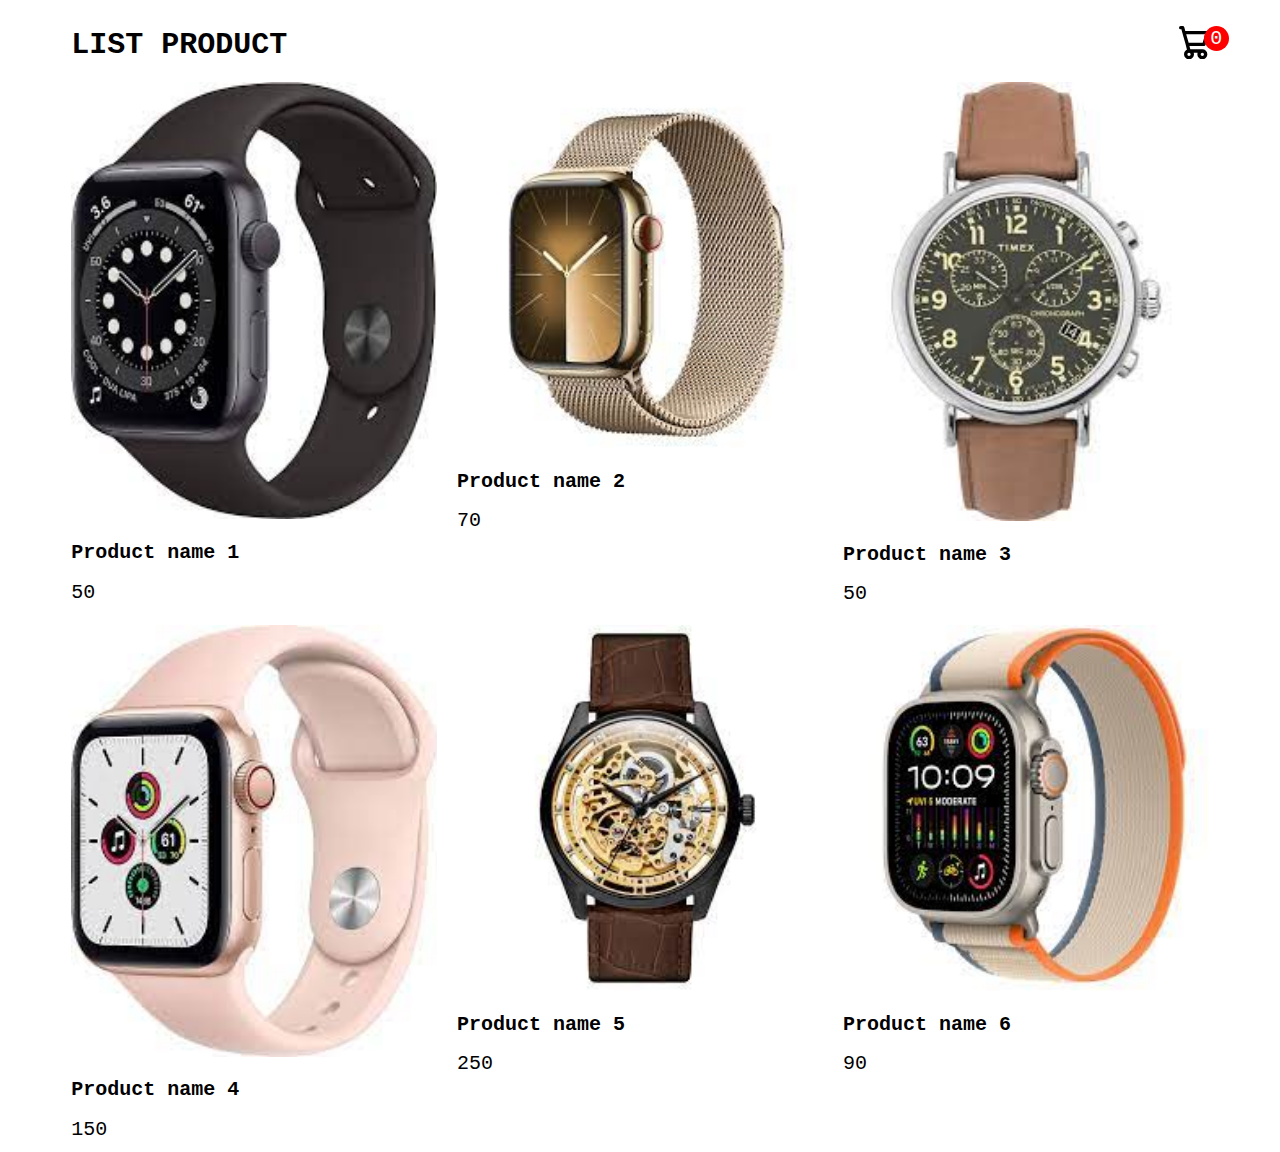
<file: index.html>
<!DOCTYPE html>
<html lang="en">
<head>
    <meta charset="UTF-8">
    <meta name="viewport" content="width=device-width, initial-scale=1.0">
    <title>Shopping Cart</title>
    <link rel="stylesheet" href="style.css">
</head>
<body>
    <div class="container">
        <header>
            <h1>LIST PRODUCT</h1>
            <div class="iconCart">
                <svg aria-hidden="true" xmlns="http://www.w3.org/2000/svg" fill="none" viewBox="0 0 18 20">
                    <path stroke="currentColor" stroke-linecap="round" stroke-linejoin="round" stroke-width="2" d="M6 15a2 2 0 1 0 0 4 2 2 0 0 0 0-4Zm0 0h8m-8 0-1-4m9 4a2 2 0 1 0 0 4 2 2 0 0 0 0-4Zm-9-4h10l2-7H3m2 7L3 4m0 0-.792-3H1"/>
                  </svg>
                  <div class="totalQuantity">0</div>
            </div>
        </header>
        <div class="listProduct">
            <div class="item">
                <img src="image/1.webp" alt="">
                <h2>Product Name</h2>
                <div class="price">$50</div>
                <button>Add To Cart</button>
            </div>
        </div>
    </div>
    <div class="cart">
        <h2>CART</h2>
        <div class="listCart">
            <div class="item">
                <img src="image/1.webp" alt="">
                <div class="content">
                    <div class="name">
                        Product Name
                    </div>
                    <div class="price">
                        $50/1 product
                    </div>
                </div>
                <div class="quantity">
                    <button>-</button>
                    <span class="value">3</span>
                    <button>+</button>
                </div>
            </div>
        </div>
        <div class="buttons">
            <div class="close">CLOSE</div>
            <div class="checkout">
                <a href="checkout.html">
                    CHECKOUT
                </a>
            </div>
        </div>
    </div>
    


    <script src="index.js"></script>
    <!-- <script src="checkout.js"></script> -->
</body>
</html>
</file>
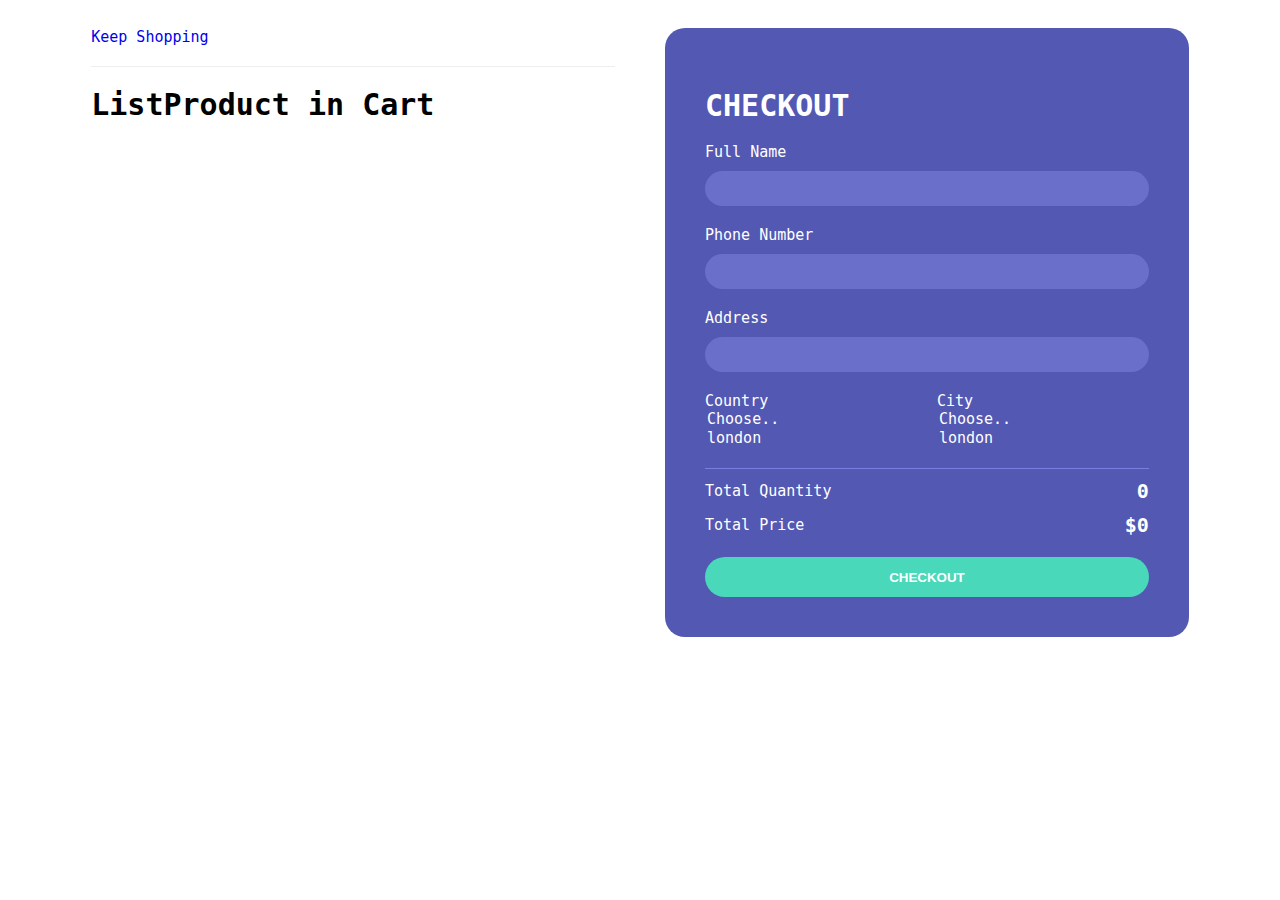
<file: checkout.html>
<!DOCTYPE html>
<html lang="en">
<head>
    <meta charset="UTF-8">
    <meta name="viewport" content="width=device-width, initial-scale=1.0">
    <title>Shopping Cart</title>
    <link rel="stylesheet" href="style.css">
</head>
<body>
   <div class="container">
    <div class="checkoutLayout">
        <div class="returnCart">
            <a href="/">Keep Shopping</a>
            <h1>ListProduct in Cart</h1>
            <div class="list">
                <div class="item">
                    <!-- <img src="image/1.webp" alt="">
                    <div class="info">
                        <div class="name">PRODUCT 1</div>
                        <div class="price">$22/1 product</div>
                    </div>
                    <div class="quantity">1</div>
                    <div class="returnPrice">$50</div> -->
                </div>
            </div>
        </div>
        <div class="right">
            <h1>CHECKOUT</h1>
            <div class="form">
                <div class="group">
                    <label for="">Full Name</label>
                    <input type="text" name="" id="">
                </div>
                <div class="group">
                    <label for="">Phone Number</label>
                    <input type="text" name="" id="">
                </div>
                <div class="group">
                    <label for="">Address</label>
                    <input type="text" name="" id="">
                </div>
                <div class="group">
                    <label for="">Country</label>
                    <seclect name="" id="">
                        <option value="">Choose..</option>
                        <option value="london">london</option>
                    </seclect>
                </div>
                <div class="group">
                    <label for="">City</label>
                    <seclect name="" id="">
                        <option value="">Choose..</option>
                        <option value="london">london</option>
                    </seclect>
                </div>
            </div>
            <div class="return">
                <div class="row">
                    <div>Total Quantity</div>
                    <div class="totalQuantity">60</div>
                </div>
                <div class="row">
                    <div>Total Price</div>
                    <div class="totalPrice">$60</div>
                </div>
                <button class="buttonCheckout">
                    CHECKOUT
                </button>
            </div>
        </div>
    </div>
   </div>
    

    <!-- <script src="index.js"></script> -->
    <script src="checkout.js"></script>
</body>
</html>
</file>
<file: style.css>
svg {
    width: 30px;
  }
body {
    font-family: monospace;
    overflow-x: hidden;
    font-size: 15px;
}
a {
    text-decoration: none;
}
.container {
    width: 1200px;
    margin: auto;
    max-width: 90%;
    transition: transform 1s;;
}
header img {
    width: 60px;
}
header {
    display: flex;
    align-items: center;
    justify-content: space-between;
}
header .iconCart {
    position: relative;
    z-index: 1;
}
header .totalQuantity {
    position: absolute;
    top: 0;
    right: 0;
    font-size: x-large;
    background-color: red;
    width: 25px;
    height: 25px;
    border-radius: 50%;
    display: flex;
    justify-content: center;
    align-items: center;
    color: #fff;
    transform: translateX(20px);
}
.listProduct {
    display: grid;
    grid-template-columns: repeat(3, 1fr);
    gap: 20px;

}
.listProduct .item img {
    width: 100%;
}
.listProduct .item h2 {
    font-weight: 700;
    font-size: x-large;
}
.listProduct .item .price {
    font-size: x-large;
}
.listProduct .item {
    position: relative;
}
.listProduct .item button {
    position: absolute;
    top: 50%;
    left: 50%;
    background-color: #e6572c;
    color: #fff;
    width: 50%;
    border: none;
    padding: 20px 30px;
    box-shadow: 0 10px 50px #000;
    cursor: pointer;
    transform: translateX(-50%) translateY(-50%);
    opacity: 0;
}
.listProduct .item:hover button {
    transition: 0.5s;
    opacity: 1;
    transform: translateX(-50%);
}
.cart {
    color: #fff;
    position: fixed;
    top: 0;
    right: -100%;
    width: 400px;
    height: 100vh;
    background-color: #0e0f11;
    display: grid;
    grid-template-rows: 50px 1fr 50px;
    gap: 20px;
    transition: right 1s;
}
.cart h2 {
    color: #e8bc0e;
    padding: 20px;
    margin: 0;
}
.cart .listCart .item {
    display: grid;
    grid-template-columns: 50px 1fr 70px;
    align-items: center;
    gap: 20px;
    margin-bottom: 20px;
}
.cart .listCart img {
    width: 100%;
    height: 70px;
    object-fit: cover;
    border-radius: 10px;
}
.cart .listCart .item .name {
    font-weight: bold;
}
.cart .listCart .item .quantity {
    display: flex;
    justify-content: end;
    align-items: center;
}
.cart .listCart .item span {
    display: block;
    width: 50px;
    text-align: center;
}
.cart .listCart {
    padding: 20px;
    overflow: auto;
}
.cart .listCart::-webkit-scrollbar {
    width: 0;
}
.cart .buttons {
    display: grid;
    grid-template-columns: repeat(2, 1fr);
    text-align: center;
}
.cart .buttons div {
    background-color: #000;
    display: flex;
    justify-content: center;
    align-items: center;
    font-weight: bold;
    cursor: pointer;
}
.cart .buttons a {
    color: #fff;
}
.cart .buttons .checkout {
    background-color: #e8bc0e;
}
.checkoutLayout {
    display: grid;
    grid-template-columns: repeat(2, 1fr);
    gap: 50px;
    padding: 20px;
}
.checkoutLayout .right {
    background-color: #5358b3;
    border-radius: 20px;
    padding: 40px;
    color: #fff;
}
.checkoutLayout .list img {
    height: 70px;
}
.checkoutLayout  .right .form {
    display: grid;
    grid-template-columns: repeat(2, 1fr);
    gap: 20px;
    border-bottom: 1px solid #7a7fe2;
    padding-bottom: 20px;
}
.checkoutLayout .form .group:nth-child(-n+3){
    grid-column-start: 1;
    grid-column-end: 3;
}
.checkoutLayout .form input, .checkoutLayout .form select {
    width: 100%;
    padding: 10px 20px;
    box-sizing: border-box;
    border-radius: 20px;
    margin-top: 10px;
    border: none;
    background-color: #6a6fc9;
    color: #fff;
}
.checkoutLayout .row {
    display: flex;
    justify-content: space-between;
    align-items: center;
    margin-top: 10px;
}
.checkoutLayout .row div:nth-child(2){
   font-weight: bold;
   font-size: x-large;
}
.buttonCheckout {
    width: 100%;
    height: 40px;
    border: none;
    border-radius: 20px;
    margin-top: 20px;
    font-weight: bold;
    color: #fff;
    background-color: #49d8b9;
}
.returnCart h1 {
    border-top: 1px solid #eee;
    padding: 20px 0;
}
.returnCart .list .item img {
    height: 80px;
}
.returnCrt .item {
    display: grid;
    grid-template-columns: 80px 1fr 50px 80px;
    align-items: center;
    gap: 20px;
    margin-bottom: 30px;
    padding: 0 10px;
    box-shadow: 0 10px 20px #555;
    border-radius: 20px;
}
.returnCart .item .name, 
.returnCart .item .returnPrice {
    font-size: x-large;
    font-weight: bold;
}
</file>
